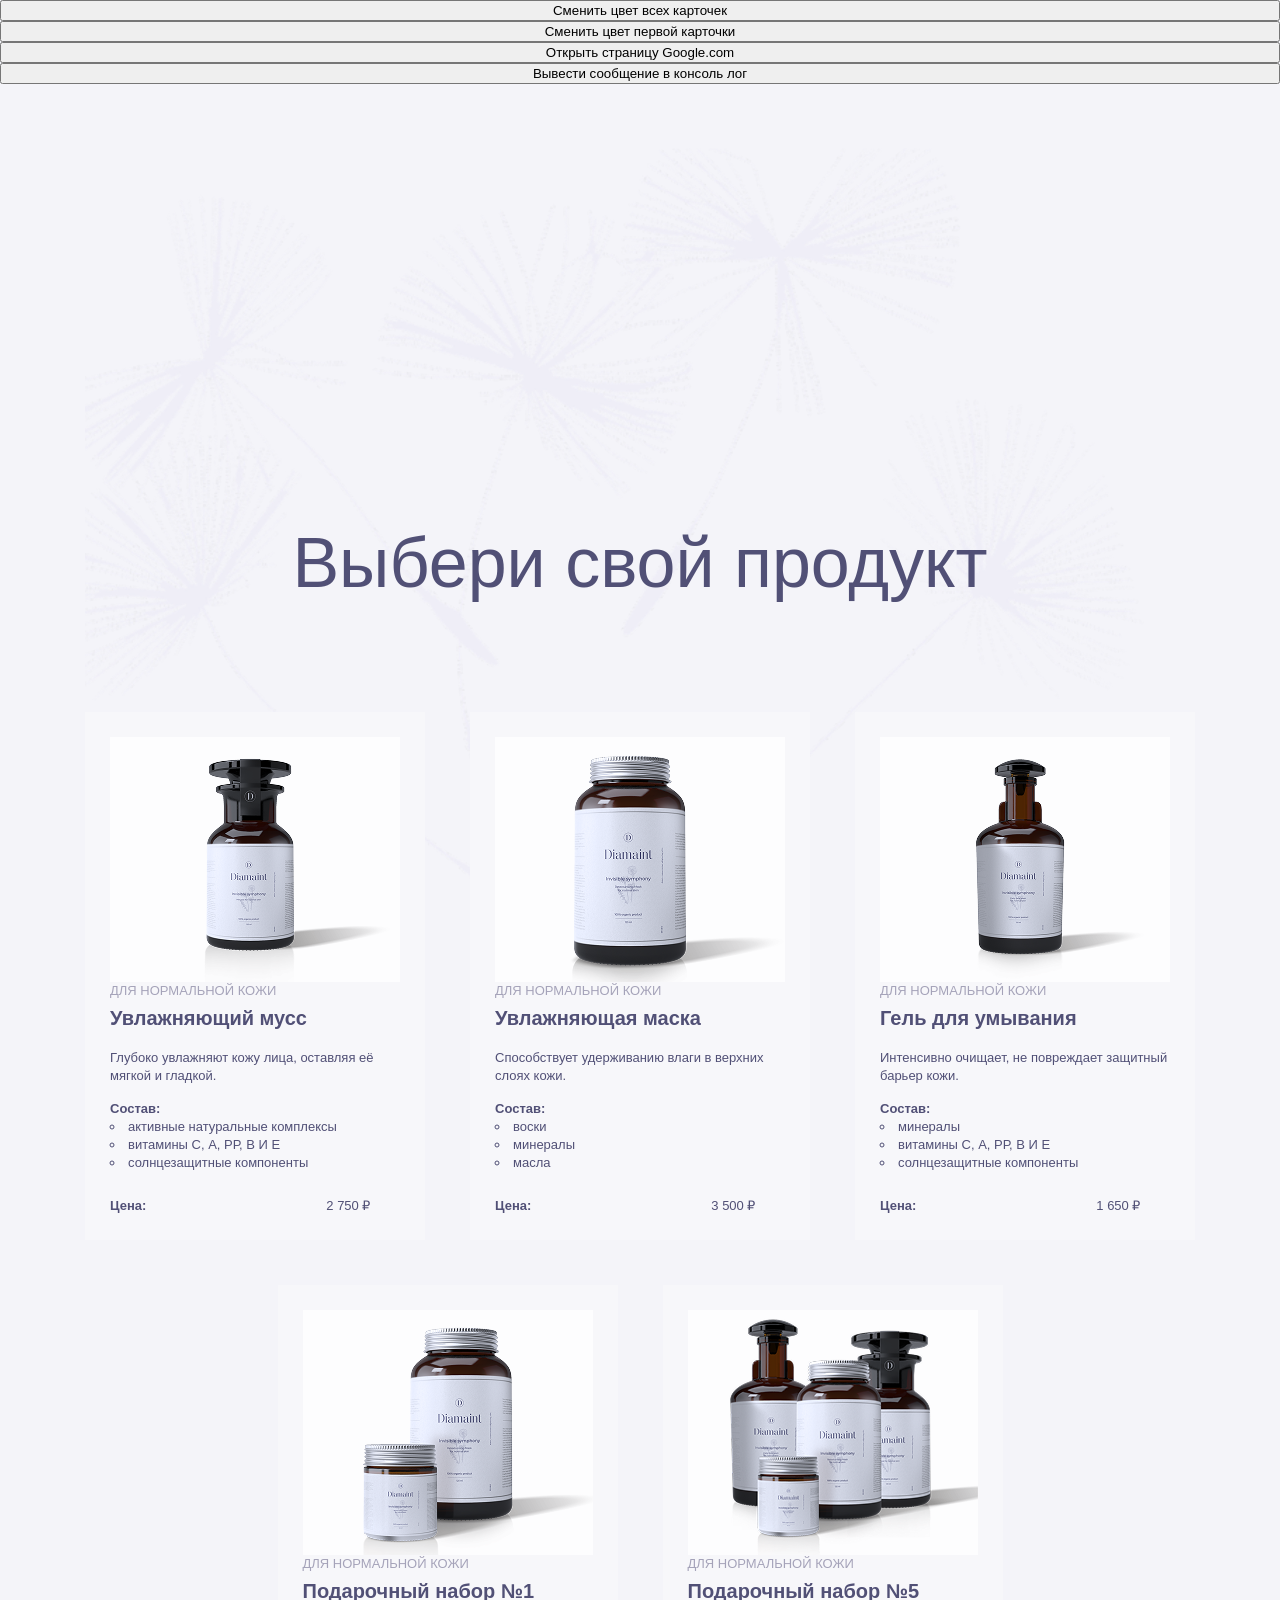
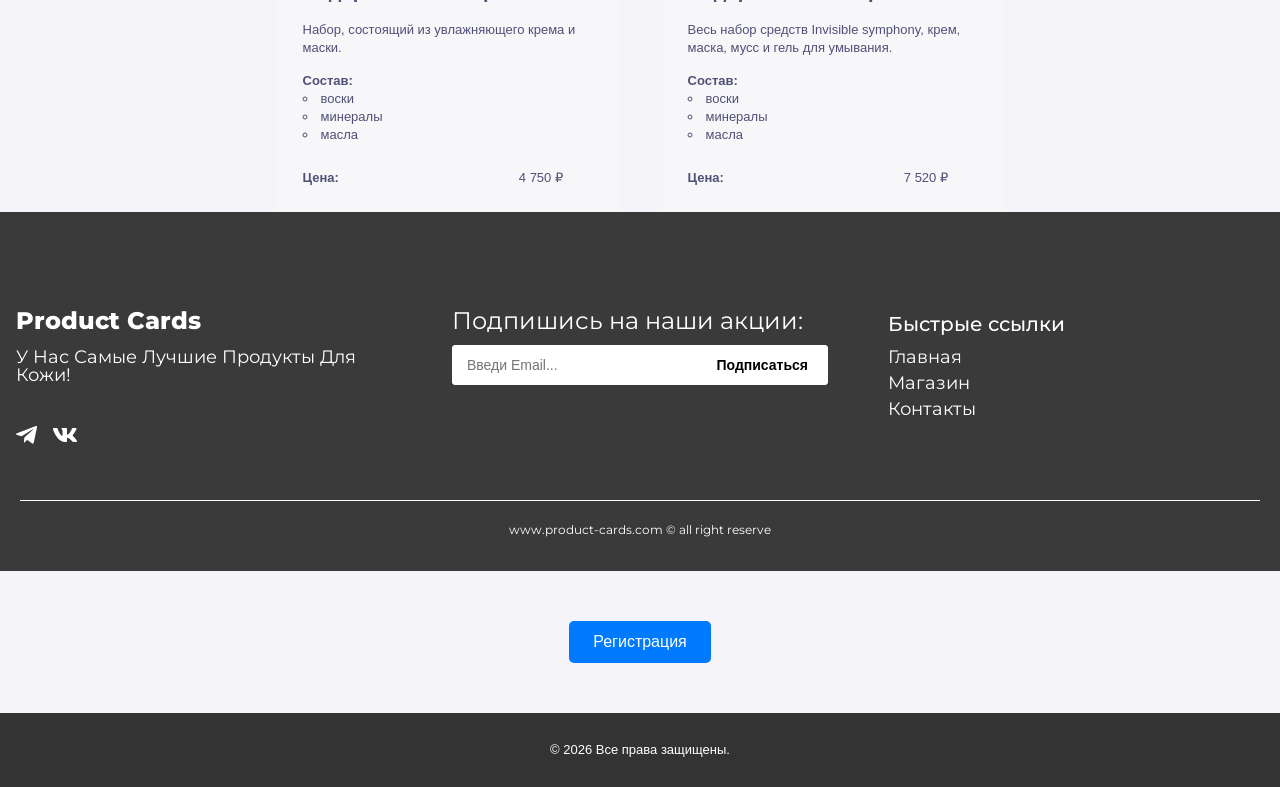
<file: index.html>
<!doctype html>
<html lang="ru">
  <head>
    <meta charset="UTF-8" />
    <meta name="viewport" content="width=device-width, initial-scale=1.0" />
    <title>Каталог товаров</title>
    <link rel="stylesheet" href="style.css" />
    <link rel="preconnect" href="https://fonts.googleapis.com" />
    <link rel="preconnect" href="https://fonts.gstatic.com" crossorigin />
    <link
      href="https://fonts.googleapis.com/css2?family=Montserrat:ital,wght@0,100..900;1,100..900&display=swap"
      rel="stylesheet"
    />
    <link rel="stylesheet" href="images/bg.png" />
    <meta charset="UTF-8" />
    <meta name="viewport" content="width=device-width, initial-scale=1.0" />
    <title>Product Cards</title>
    <link rel="stylesheet" href="style.css" />

    <meta charset="UTF-8" />
    <meta name="viewport" content="width=device-width, initial-scale=1.0" />
    <title>Регистрация</title>
    <link rel="stylesheet" href="style.css" />
  </head>

  <body>
    <button id="change-color-all-cards">Cменить цвет всех карточек</button>
    <button id="change-color-first-card">Cменить цвет первой карточки</button>
    <button id="open-google">Открыть страницу Google.com</button>
    <button id="log-message">Вывести сообщение в консоль лог</button>
    <main class="catalog">
      <div class="container catalog__container">
        <h1 id="main-title" class="title catalog__title">
          Выбери свой продукт
        </h1>
        <ul class="products clear-list">
          <li class="products__item card">
            <img src="images/photo 1.png" alt="" class="card__image" />
            <span class="card__category">для нормальной кожи</span>
            <h2 class="card__name">Увлажняющий мусс</h2>
            <p class="card__description">
              Глубоко увлажняют кожу лица, оставляя её мягкой и гладкой.
            </p>
            <div class="card__compound compound">
              <span class="compound__name">Состав:</span>
              <ul class="compound__list">
                <li>активные натуральные комплексы</li>
                <li>витамины С, А, РР, В И Е</li>
                <li>солнцезащитные компоненты</li>
              </ul>
            </div>
            <div class="card__price-container">
              <b class="card__price-label">Цена: </b>
              <span class="card__price">2 750 ₽</span>
            </div>
          </li>

          <li class="products__item card">
            <img src="images/photo 2.png" alt="" class="card__image" />
            <span class="card__category">для нормальной кожи</span>
            <h2 class="card__name">Увлажняющая маска</h2>
            <p class="card__description">
              Способствует удерживанию влаги в верхних слоях кожи.
            </p>
            <div class="card__compound compound">
              <span class="compound__name">Состав:</span>
              <ul class="compound__list">
                <li>воски</li>
                <li>минералы</li>
                <li>масла</li>
              </ul>
            </div>
            <div class="card__price-container">
              <b class="card__price-label">Цена: </b>
              <span class="card__price">3 500 ₽</span>
            </div>
          </li>

          <li class="products__item card">
            <img src="images/photo 3.png" alt="" class="card__image" />
            <span class="card__category">для нормальной кожи</span>
            <h2 class="card__name">Гель для умывания</h2>
            <p class="card__description">
              Интенсивно очищает, не повреждает защитный барьер кожи.
            </p>
            <div class="card__compound compound">
              <span class="compound__name">Состав:</span>
              <ul class="compound__list">
                <li>минералы</li>
                <li>витамины С, А, РР, В И Е</li>
                <li>солнцезащитные компоненты</li>
              </ul>
            </div>
            <div class="card__price-container">
              <b class="card__price-label">Цена: </b>
              <span class="card__price">1 650 ₽</span>
            </div>
          </li>

          <li class="products__item card">
            <img src="images/photo 4.png" alt="" class="card__image" />
            <span class="card__category">для нормальной кожи</span>
            <h2 class="card__name">Подарочный набор №1</h2>
            <p class="card__description">
              Набор, состоящий из увлажняющего крема и маски.
            </p>
            <div class="card__compound compound">
              <span class="compound__name">Состав:</span>
              <ul class="compound__list">
                <li>воски</li>
                <li>минералы</li>
                <li>масла</li>
              </ul>
            </div>
            <div class="card__price-container">
              <b class="card__price-label">Цена: </b>
              <span class="card__price">4 750 ₽</span>
            </div>
          </li>

          <li class="products__item card">
            <img src="images/photo 5.png" alt="" class="card__image" />
            <span class="card__category">для нормальной кожи</span>
            <h2 class="card__name">Подарочный набор №5</h2>
            <p class="card__description">
              Весь набор средств Invisible symphony, крем, маска, мусс и гель
              для умывания.
            </p>
            <div class="card__compound compound">
              <span class="compound__name">Состав:</span>
              <ul class="compound__list">
                <li>воски</li>
                <li>минералы</li>
                <li>масла</li>
              </ul>
            </div>
            <div class="card__price-container">
              <b class="card__price-label">Цена: </b>
              <span class="card__price">7 520 ₽</span>
            </div>
          </li>
        </ul>
      </div>
    </main>

    <footer class="footer">
      <div class="footer-container">
        <!-- Левая колонка: Логотип, описание и соцсети -->
        <div class="footer-col footer-about">
          <h3>Product Cards</h3>
          <p>У Нас Самые Лучшие Продукты Для Кожи!</p>
          <div class="social-links">
            <img src="images/tg.png" alt="Telegram" />
            <img src="images/vk.png" alt="VKontakte" />
          </div>
        </div>

        <!-- Центральная колонка (Форма подписки) -->
        <div class="footer-col footer-subscribe">
          <p class="subscribe-title">Подпишись на наши акции:</p>
          <form id="subscribeForm" class="subscribe-form">
            <input
              type="email"
              id="emailInput"
              placeholder="Введи Email..."
              required
            />
            <button type="submit">Подписаться</button>
          </form>
        </div>

        <!-- Правая колонка (Ссылки) -->
        <div class="footer-col footer-links">
          <h4>Быстрые ссылки</h4>
          <nav>
            <ul>
              <li><a href="#">Главная</a></li>
              <li><a href="#">Магазин</a></li>
              <li><a href="#">Контакты</a></li>
            </ul>
          </nav>
        </div>
      </div>

      <!-- Нижняя линия и копирайт -->
      <div class="footer-bottom">
        <hr />
        <p>www.product-cards.com &copy; all right reserve</p>
      </div>
    </footer>

    <!-- Кнопка открытия модального окна -->
    <button id="openModalBtn" class="open-btn">Регистрация</button>
    <!-- Затемненный задний фон -->
    <div id="overlay" class="overlay"></div>
    <!-- Модальное окно -->
    <div id="modal" class="modal">
      <button id="closeModalBtn" class="close-btn">&times;</button>
      <h2>Регистрация нового пользователя</h2>

      <form id="registrationForm" novalidate>
        <div class="form-group">
          <label for="firstName">Имя:</label>
          <input
            type="text"
            id="firstName"
            name="firstName"
            placeholder="Введите ваше имя"
            required
          />
        </div>

        <div class="form-group">
          <label for="lastName">Фамилия:</label>
          <input
            type="text"
            id="lastName"
            name="lastName"
            placeholder="Введите вашу фамилию"
            required
          />
        </div>

        <div class="form-group">
          <label for="birthDate">Дата рождения:</label>
          <input type="date" id="birthDate" name="birthDate" required />
        </div>

        <div class="form-group">
          <label for="login">Логин:</label>
          <input
            type="text"
            id="login"
            name="login"
            placeholder="Придумайте логин"
            required
            minlength="3"
          />
        </div>

        <div class="form-group">
          <label for="password">Пароль:</label>
          <input
            type="password"
            id="password"
            name="password"
            placeholder="Введите пароль"
            required
            minlength="6"
          />
        </div>

        <div class="form-group">
          <label for="confirmPassword">Повторение пароля:</label>
          <input
            type="password"
            id="confirmPassword"
            name="confirmPassword"
            placeholder="Повторите пароль"
            required
          />
        </div>

        <button type="submit" class="submit-btn">Зарегистрироваться</button>
      </form>
    </div>

    <footer class="site-footer">
      <p>&copy; 2026 Все права защищены.</p>
    </footer>

    <script type="module" src="./main.js"></script>
  </body>
</html>
</file>
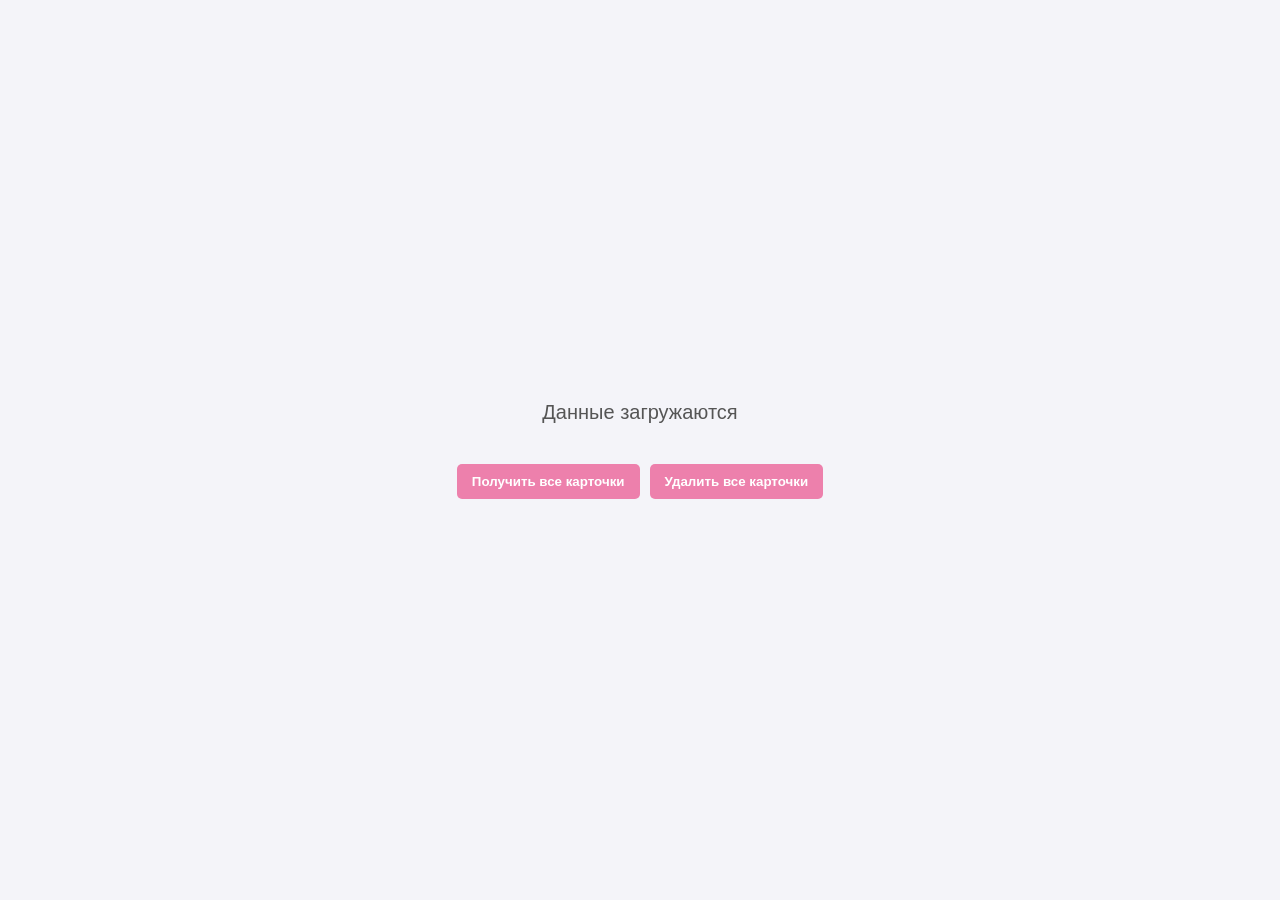
<file: async/async.html>
<!doctype html>
<html lang="ru">
  <head>
    <meta charset="UTF-8" />
    <title>Асинхронность в JS</title>
    <style>
      body {
        font-family: Arial, sans-serif;
        display: flex;
        flex-direction: column;
        align-items: center;
        justify-content: center;
        min-height: 100vh;
        margin: 0;
        background-color: #f4f4f9;
      }
      /* Стили для сообщения по центру */
      #message {
        font-size: 20px;
        color: #555;
        margin-bottom: 20px;
        text-align: center;
      }
      /* Контейнер для карточек */
      #cards-container {
        display: flex;
        flex-wrap: wrap;
        gap: 15px;
        justify-content: center;
        max-width: 800px;
        margin-bottom: 20px;
      }
      /* Сама карточка пользователя */
      .card {
        background: white;
        padding: 15px;
        border-radius: 8px;
        box-shadow: 0 4px 6px rgba(0, 0, 0, 0.1);
        width: 200px;
        position: relative;
      }
      .card h3 {
        margin: 0 0 10px 0;
        font-size: 18px;
        color: #333;
      }
      .card p {
        margin: 5px 0;
        font-size: 14px;
        color: #666;
      }
      /* Кнопка удаления одной карточки */
      .delete-btn {
        background-color: #9978b5;
        color: white;
        border: none;
        padding: 5px 10px;
        border-radius: 4px;
        cursor: pointer;
        margin-top: 10px;
      }
      .delete-btn:hover {
        background-color: #960e0e;
      }
      /* Панель управления общими кнопками */
      .controls {
        display: flex;
        gap: 10px;
      }
      .controls button {
        padding: 10px 15px;
        border: none;
        border-radius: 5px;
        cursor: pointer;
        font-weight: bold;
        background-color: #ed80ac;
        color: white;
      }
      .controls button:hover {
        background-color: #b22768;
      }
    </style>
  </head>
  <body>
    <!-- Сюда выводим "Данные загружаются" или "Ошибка" -->
    <div id="message">Данные загружаются</div>

    <!-- Сюда рендерим карточки пользователей -->
    <div id="cards-container"></div>

    <!-- Кнопки управления -->
    <div class="controls">
      <button id="get-all-btn">Получить все карточки</button>
      <button id="delete-all-btn">Удалить все карточки</button>
    </div>

    <script src="async.js"></script>
  </body>
</html>
</file>
<file: style.css>
*,
*::before,
*::after {
  box-sizing: border-box;
}

body {
  font-family: Montserrat, sans-serif;
  font-size: 13px;
  line-height: 18px;
}

.catalog__title {
  font-size: 70px;
  font-weight: 400;
  line-height: 78px;
  margin-bottom: 110px;
  margin-top: 220px;
  text-align: center;
  color: #515076;
}

.clear-list {
  list-style: none;
  padding: 0;
  margin: 0 auto;
}
.catalog__container {
  background-image: url(images/bg.png);
  background-repeat: no-repeat;
  background-position: center top;
  background-size: 100% auto;
  padding-top: 220px;
}

.container {
  width: 1110px;
  margin: 0 auto;
}

.card {
  background-color: #f7f7fa;
  padding: 25px;
  width: 340px;
}
.card__name {
  font-size: 20px;
  line-height: 27px;
  color: #202020;
  margin-top: 5px;
}
.card__category {
  display: block;
  font-size: 13px;
  line-height: 18px;
  color: #a5a3b9;
  text-transform: uppercase;
}
.card__description {
  font-size: 13px;
  line-height: 18px;
  color: #515076;
  margin-top: 5px;
  margin-bottom: 15px;
}
.compound__name {
  font-weight: 700;
  font-size: 13px;
  line-height: 18px;
  color: #515076;
}
.compound__list {
  font-size: 13px;
  line-height: 18px;
  color: #515076;
  margin: 0;
  padding-left: 0;
  list-style-position: inside;
}

.card__image {
  display: block;
}
.card__name {
  font-size: 20px;
  line-height: 27px;
  color: #515076;
  margin-top: 5px;
}

.card__category {
  display: block;
  font-size: 13px;
  line-height: 18px;
  color: #a5a3b9;
  text-transform: uppercase;
}
.card__description {
  font-size: 13px;
  line-height: 18px;
  color: #515076;
  margin-top: 5px;
  margin-bottom: 15px;
}
.products {
  display: flex;
  flex-wrap: wrap;
  gap: 45px;
  justify-content: center;
}

.products_item {
  width: 340px;
}

.products-list {
  list-style-type: none;
  padding: 0;
  margin: 0;
}
.card__price-container {
  display: flex;
  gap: 180px;
}

.card__price-label {
  font-weight: 700;
  color: #515076;
  margin-top: 25px;
}
.card__price {
  color: #515076;
  margin-top: 25px;
}

/* ДЗ 11 (1 уровень) */
.footer {
  background-color: #3a3a3a;
  color: #ffffff;
  padding: 60px 0 20px 0;
  font-family: "Montserrat", sans-serif;
}

.footer-container {
  max-width: 1569px;
  margin: 0 auto;
  padding: 16px;
  display: flex;
  justify-content: space-between;
  flex-wrap: wrap;
  gap: 60px;
}

.footer-col {
  flex: 1;
  min-width: 250px;
}

.footer-about h3 {
  font-size: 24px;
  font-weight: 800;
  color: #ffffff;
  margin-bottom: 15px;
}

.footer-about p {
  color: #ffffff;
  margin-bottom: 42px;
  font-size: 18px;
}

.social-links {
  display: flex;
  gap: 16px;
  align-items: center;
}

.social-links a {
  display: inline-flex;
  text-decoration: none;
}

.social-links a img {
  width: 24px;
  height: 14px;
  object-fit: contain;
}

.footer-subscribe .subscribe-title {
  margin-bottom: 15px;
  font-size: 24px;
}

.subscribe-form {
  display: flex;
  background: #ffffff;
  border-radius: 4px;
  overflow: hidden;
  max-width: 477px;
}

.subscribe-form input {
  flex: 1;
  border: none;
  padding: 12px 15px;
  outline: none;
  font-size: 14px;
}

.subscribe-form button {
  background-color: #ffffff;
  color: #000000;
  border: none;
  padding: 0 20px;
  cursor: pointer;
  font-weight: 600;
  font-size: 14px;
  transition: background 0.3s;
}

.subscribe-form button:hover {
  background-color: #ffffff;
}

.footer-links h4 {
  font-size: 20px;
  font-weight: 500;
  color: #ffffff;
  margin-bottom: 15px;
}

.footer-links nav ul {
  list-style: none;
  padding: 0;
  margin: 0;
}

.footer-links nav ul li {
  margin-bottom: 7px;
}

.footer-links nav ul li a {
  color: #ffffff;
  text-decoration: none;
  font-size: 18px;
  transition: color 0.3s;
}

.footer-links nav ul li a:hover {
  color: #ffffff;
}

.footer-bottom {
  max-width: 1569px;
  margin: 40px auto 0 auto;
  padding: 0 20px;
  text-align: center;
}

.footer-bottom hr {
  border: none;
  border-top: 1px solid #ffffff;
  margin-bottom: 20px;
}

.footer-bottom p {
  color: #ffffff;
  font-size: 12px;
}

/* ДЗ 11 (2 уровень) */
body {
  font-family: Arial, sans-serif;
  margin: 0;
  padding: 0;
  display: flex;
  flex-direction: column;
  min-height: 100vh;
  background-color: #f4f4f9;
}

.open-btn {
  padding: 12px 24px;
  font-size: 16px;
  background-color: #007bff;
  color: white;
  border: none;
  border-radius: 5px;
  cursor: pointer;
  margin: 50px auto;
}

.open-btn:hover {
  background-color: #0056b3;
}

/* 1. Затемненный задний фон */
.overlay {
  position: fixed;
  top: 0;
  left: 0;
  width: 100%;
  height: 100%;
  background-color: rgba(
    0,
    0,
    0,
    0.5
  ); /* Затемненный, но не полностью черный */
  visibility: hidden;
  opacity: 0;
  transition:
    opacity 0.3s ease,
    visibility 0.3s ease;
  z-index: 999;
}

/* 2. Модальное окно чтобы стояло по центру */
.modal {
  position: fixed;
  top: 50%;
  left: 50%;
  transform: translate(-50%, -50%) scale(0.9);
  background: #ffffff;
  padding: 30px;
  border-radius: 8px;
  box-shadow: 0 4px 15px rgba(0, 0, 0, 0.2);
  width: 100%;
  max-width: 400px;
  visibility: hidden;
  opacity: 0;
  transition: all 0.3s ease;
  z-index: 1000;
  box-sizing: border-box;
}

/* Класс, который делает модальное окно и оверлей видимыми */
.modal.modal-showed,
.overlay.modal-showed {
  visibility: visible;
  opacity: 1;
}

.modal.modal-showed {
  transform: translate(-50%, -50%) scale(1);
}

/* Кнопка закрытия (крестик) */
.close-btn {
  position: absolute;
  top: 15px;
  right: 15px;
  background: none;
  border: none;
  font-size: 24px;
  cursor: pointer;
  color: #333;
}

.close-btn:hover {
  color: #8b1313;
}

.modal h2 {
  margin-top: 0;
  margin-bottom: 20px;
  font-size: 22px;
  text-align: center;
}

/* Стили формы */
.form-group {
  margin-bottom: 15px;
  display: flex;
  flex-direction: column;
}

.form-group label {
  margin-bottom: 5px;
  font-size: 14px;
  color: #333;
  font-weight: bold;
}

.form-group input {
  padding: 10px;
  border: 1px solid #ccc;
  border-radius: 4px;
  font-size: 14px;
}

.form-group input:focus {
  border-color: #007bff;
  outline: none;
}

.submit-btn {
  width: 100%;
  padding: 12px;
  background-color: #deaaed;
  color: white;
  border: none;
  border-radius: 4px;
  font-size: 16px;
  cursor: pointer;
  margin-top: 10px;
}

.submit-btn:hover {
  background-color: #c18bb8;
}

/* Стили футера */
.site-footer {
  margin-top: auto;
  background-color: #333;
  color: white;
  text-align: center;
  padding: 15px 0;
}
</file>
